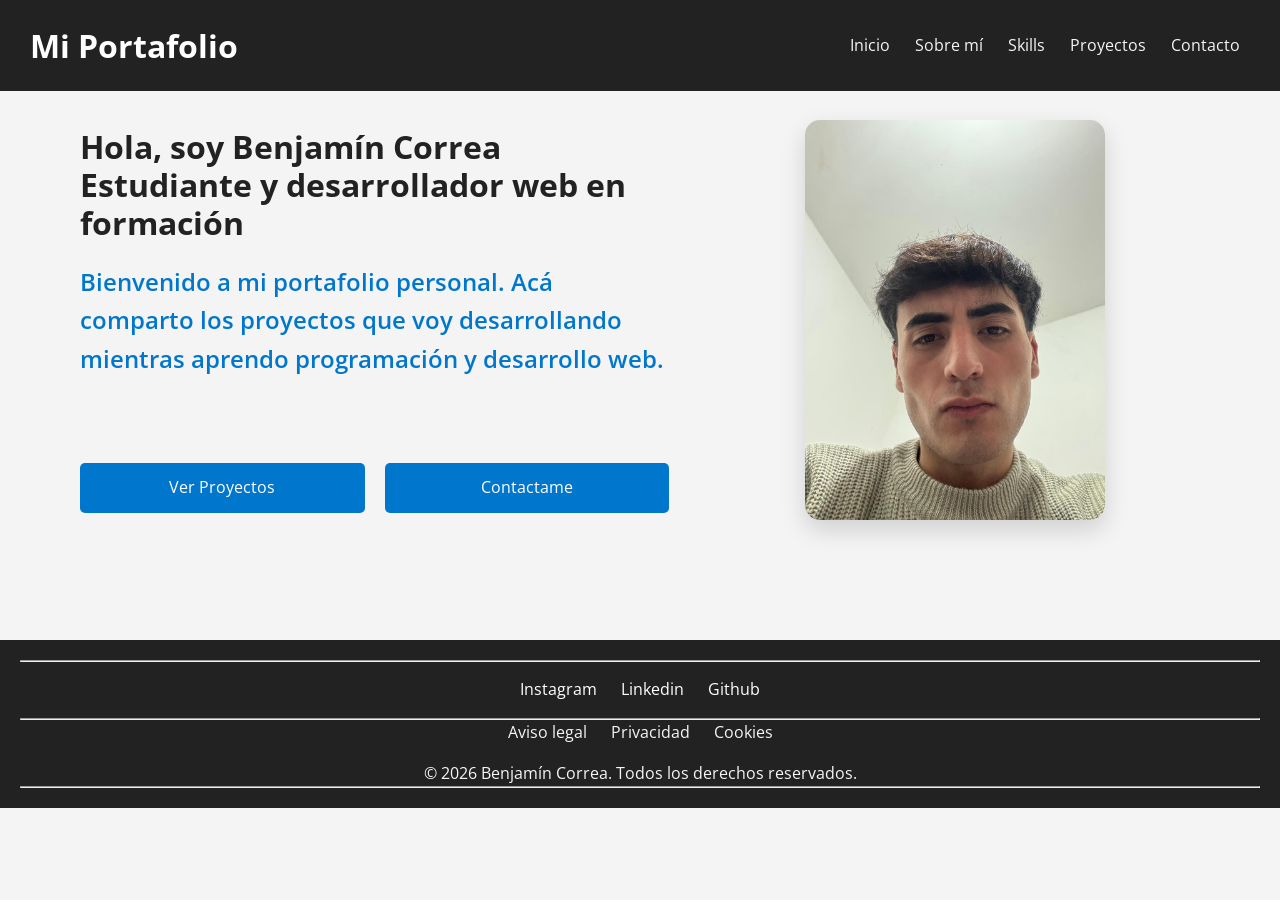
<file: index.html>
<!DOCTYPE html>
<html lang="es">
<head>
    <meta charset="UTF-8">
    <meta name="viewport" content="width=device-width, initial-scale=1.0">
    <title>Mi Portafolio</title>
    <link rel="stylesheet" href="./styles/styles.css">
</head>
<body>
    <header class="header">
        <h1>Mi Portafolio</h1>
        <nav>
            <ul class="nav-bar">
                <li><a href="index.html">Inicio</a></li>
                <li><a href="./pages/about-me.html">Sobre mí</a></li>
                <li><a href="./pages/skills.html">Skills</a></li>
                <li><a href="./pages/projects.html">Proyectos</a></li>
                <li><a href="./pages/contact.html">Contacto</a></li>
            </ul>
        </nav>
    </header>
    <main>
        <section class="hero">
            <div class="hero-container">
                <p>
                    Hola, soy Benjamín Correa Estudiante y desarrollador web en formación
                </p>
                <p>Bienvenido a mi portafolio personal. Acá comparto los proyectos que voy desarrollando mientras aprendo programación y desarrollo web.</p>
            </div>
            <div class="hero-btn">
                    <a class="projects-btn" href="./pages/projects.html">Ver Proyectos</a>

                    <a class="contact-btn" href="./pages/contact.html">Contactame</a>
            </div>
            <div class="hero-img">
                <img src="./img/Face.jpeg" alt="Foto del dueño del portafolio">
            </div>
        </section>
    </main>
    <footer class="footer">
        <div class="footer-links">
            <hr>
            <nav>
                <ul>
                    <li><a href="#">Instagram</a></li>
                    <li><a href="#">Linkedin</a></li>
                    <li><a href="#">Github</a></li>
                </ul>
            </nav>
        </div>
        <div class="footer-privacy">
            <hr>
            <span>Aviso legal</span>
            <span>Privacidad</span>
            <span>Cookies</span>
            <p>
            &copy; 2026 Benjamín Correa. Todos los derechos reservados.
            </p>
            <hr>
        </div>
    </footer>
</body>
</html>
</file>
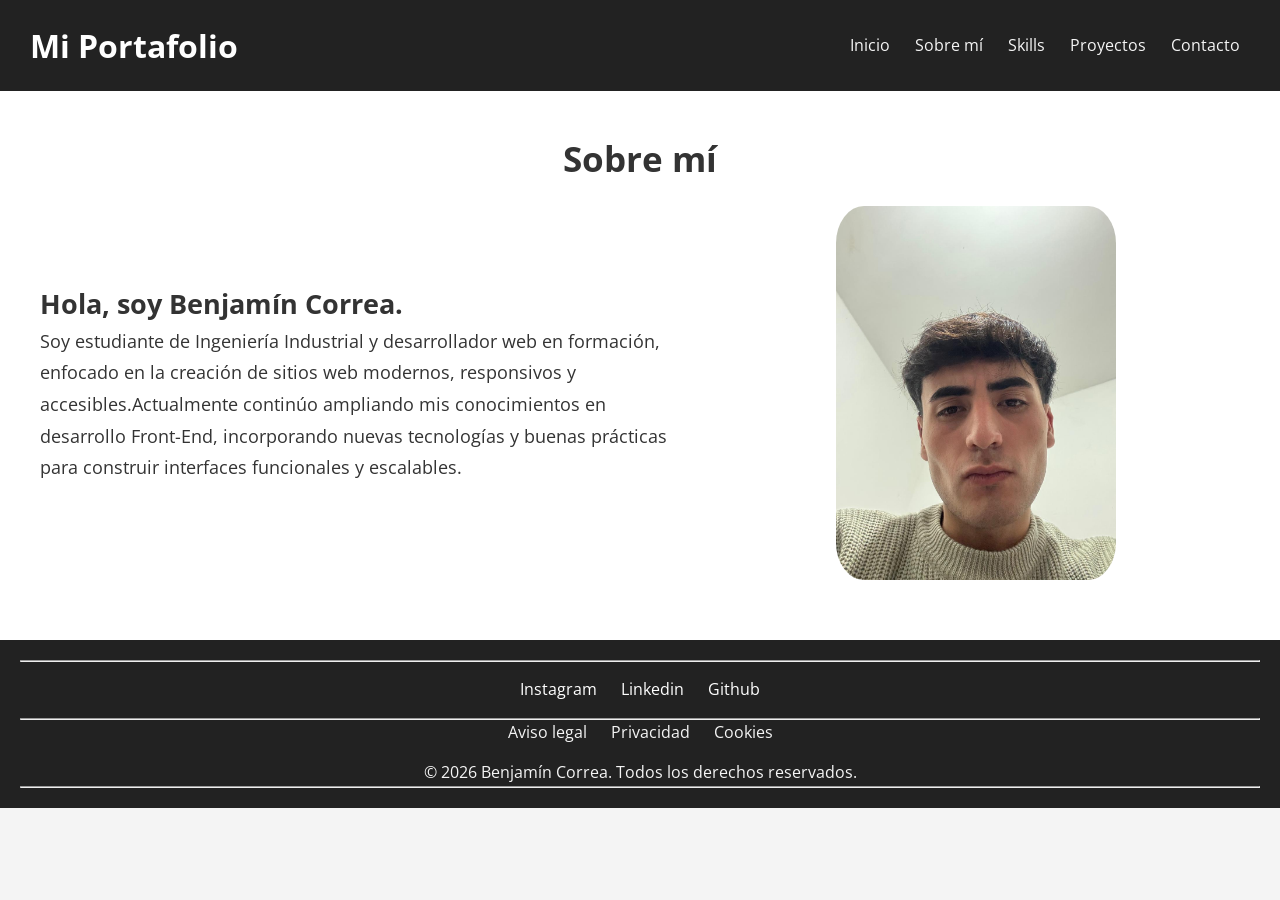
<file: pages/about-me.html>
<!DOCTYPE html>
<html lang="es">
<head>
    <meta charset="UTF-8">
    <meta name="viewport" content="width=device-width, initial-scale=1.0">
    <title>Sobre mí</title>
    <link rel="stylesheet" href="../styles/styles.css">
</head>
<body>
    <header class="header">
        <h1>Mi Portafolio</h1>
        <nav>
            <ul class="nav-bar">
                <li><a href="../index.html">Inicio</a></li>
                <li><a href="about-me.html">Sobre mí</a></li>
                <li><a href="skills.html">Skills</a></li>
                <li><a href="projects.html">Proyectos</a></li>
                <li><a href="contact.html">Contacto</a></li>
            </ul>
        </nav>
    </header>
    <main>
        <section class="sobremi">
            <div class="container">
                <h2>Sobre mí</h2>
                <div class="about-content">
                    <article>
                        <h3>Hola, soy Benjamín Correa.</h3>
                        <p>
                            Soy estudiante de Ingeniería Industrial y desarrollador web en formación, enfocado en la creación de sitios web modernos, responsivos y accesibles.Actualmente continúo ampliando mis conocimientos en desarrollo Front-End, incorporando nuevas tecnologías y buenas prácticas para construir interfaces funcionales y escalables.
                        </p>
                    </article>
                    <aside class="about-img">
                        <img src="../img/Face.jpeg" alt="Foto de Benjamin Correa">
                    </aside>
                </div>
            </div>
        </section>
    </main>
    <footer class="footer">
        <div class="footer-links">
            <hr>
            <nav>
                <ul>
                    <li><a href="#">Instagram</a></li>
                    <li><a href="#">Linkedin</a></li>
                    <li><a href="#">Github</a></li>
                </ul>
            </nav>
        </div>
        <div class="footer-privacy">
            <hr>
            <span>Aviso legal</span>
            <span>Privacidad</span>
            <span>Cookies</span>
            <p>
            &copy; 2026 Benjamín Correa. Todos los derechos reservados.
            </p>
            <hr>
        </div>
    </footer>
</body>
</html>
</file>
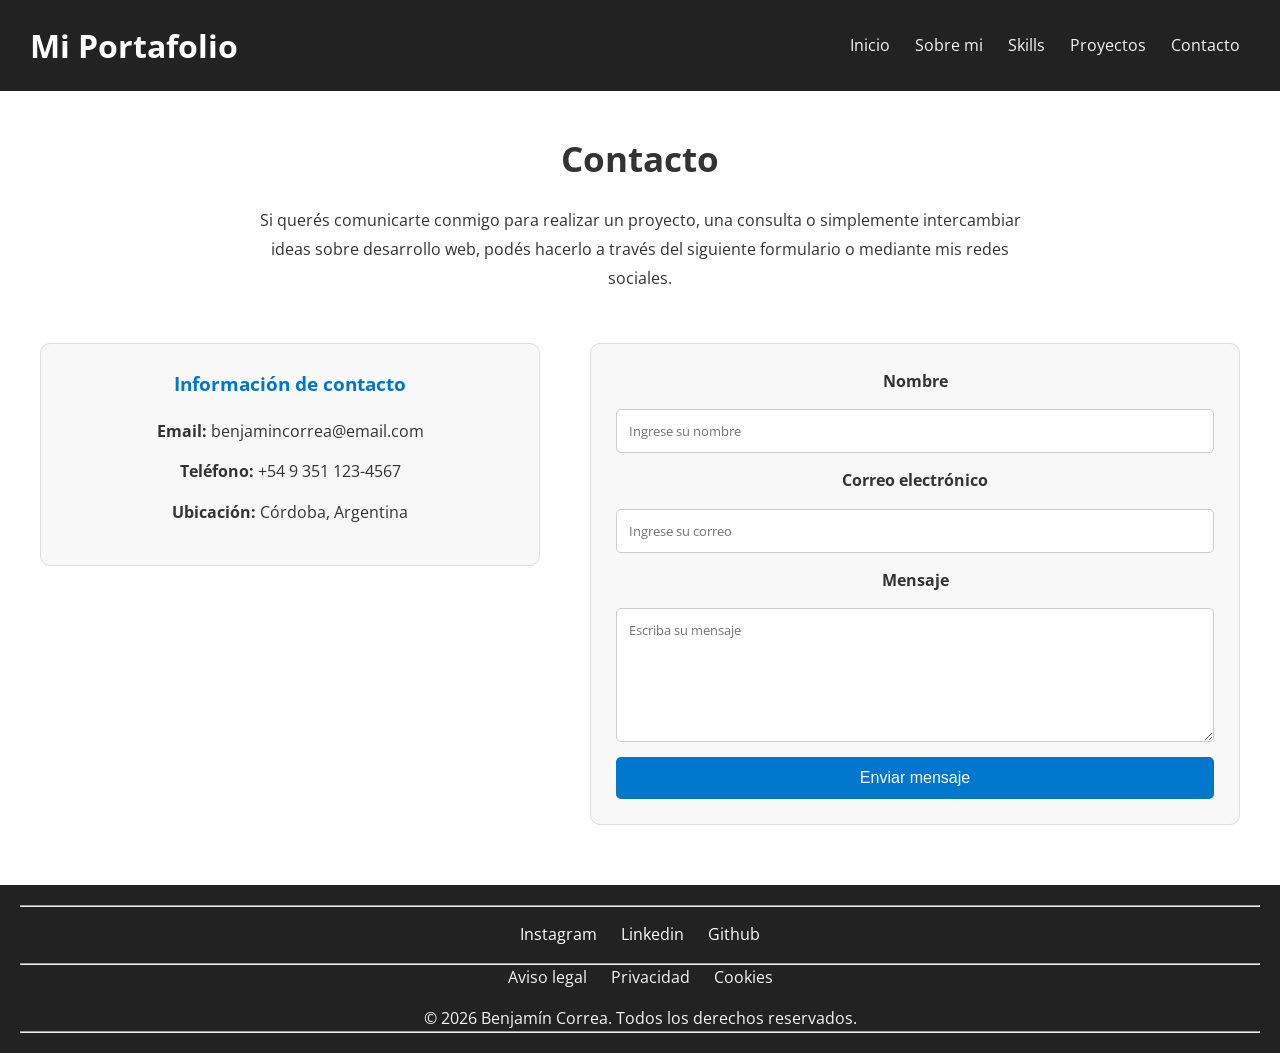
<file: pages/contact.html>
<!DOCTYPE html>
<html lang="es">
<head>
    <meta charset="UTF-8">
    <meta name="viewport" content="width=device-width, initial-scale=1.0">
    <title>Contacto</title>
    <link rel="stylesheet" href="../styles/styles.css">
</head>
<body>
    <header class="header">
        <h1>Mi Portafolio</h1>
        <nav>
            <ul class="nav-bar">
                <li><a href="../index.html">Inicio</a></li>
                <li><a href="about-me.html">Sobre mi</a></li>
                <li><a href="skills.html">Skills</a></li>
                <li><a href="projects.html"> Proyectos</a></li>
                <li><a href="contact.html">Contacto</a></li>
            </ul>
            </nav>
    </header>
<main>
    <section class="contact">
        <div class="container">
            <h2>Contacto</h2>
            <p class="contact-description">
                Si querés comunicarte conmigo para realizar un proyecto, una consulta o simplemente intercambiar ideas sobre desarrollo web, podés hacerlo a través del siguiente formulario o mediante mis redes sociales.
            </p>
            <div class="contact-content">
                <div class="contact-info">
                    <h3>Información de contacto</h3>
                    <p><strong>Email:</strong> benjamincorrea@email.com</p>
                    <p><strong>Teléfono:</strong> +54 9 351 123-4567</p>
                    <p><strong>Ubicación:</strong> Córdoba, Argentina</p>
                </div>
                <form class="contact-form">
                    <label for="name">Nombre</label>
                    <input type="text" id="name" placeholder="Ingrese su nombre">
                    <label for="email">Correo electrónico</label>
                    <input type="email" id="email" placeholder="Ingrese su correo">
                    <label for="message">Mensaje</label>
                    <textarea id="message" rows="6" placeholder="Escriba su mensaje"></textarea>
                    <button type="submit">Enviar mensaje</button>
                </form>
            </div>
        </div>
    </section>
</main>
    <footer class="footer">
        <div class="footer-links">
            <hr>
            <nav>
                <ul>
                    <li><a href="#">Instagram</a></li>
                    <li><a href="#">Linkedin</a></li>
                    <li><a href="#">Github</a></li>
                </ul>
            </nav>
        </div>
        <div class="footer-privacy">
            <hr>
            <span>Aviso legal</span>
            <span>Privacidad</span>
            <span>Cookies</span>
            <p>
                &copy; 2026 Benjamín Correa. Todos los derechos reservados.
            </p>
            <hr>
        </div>
    </footer>
</body>
</html>
</file>
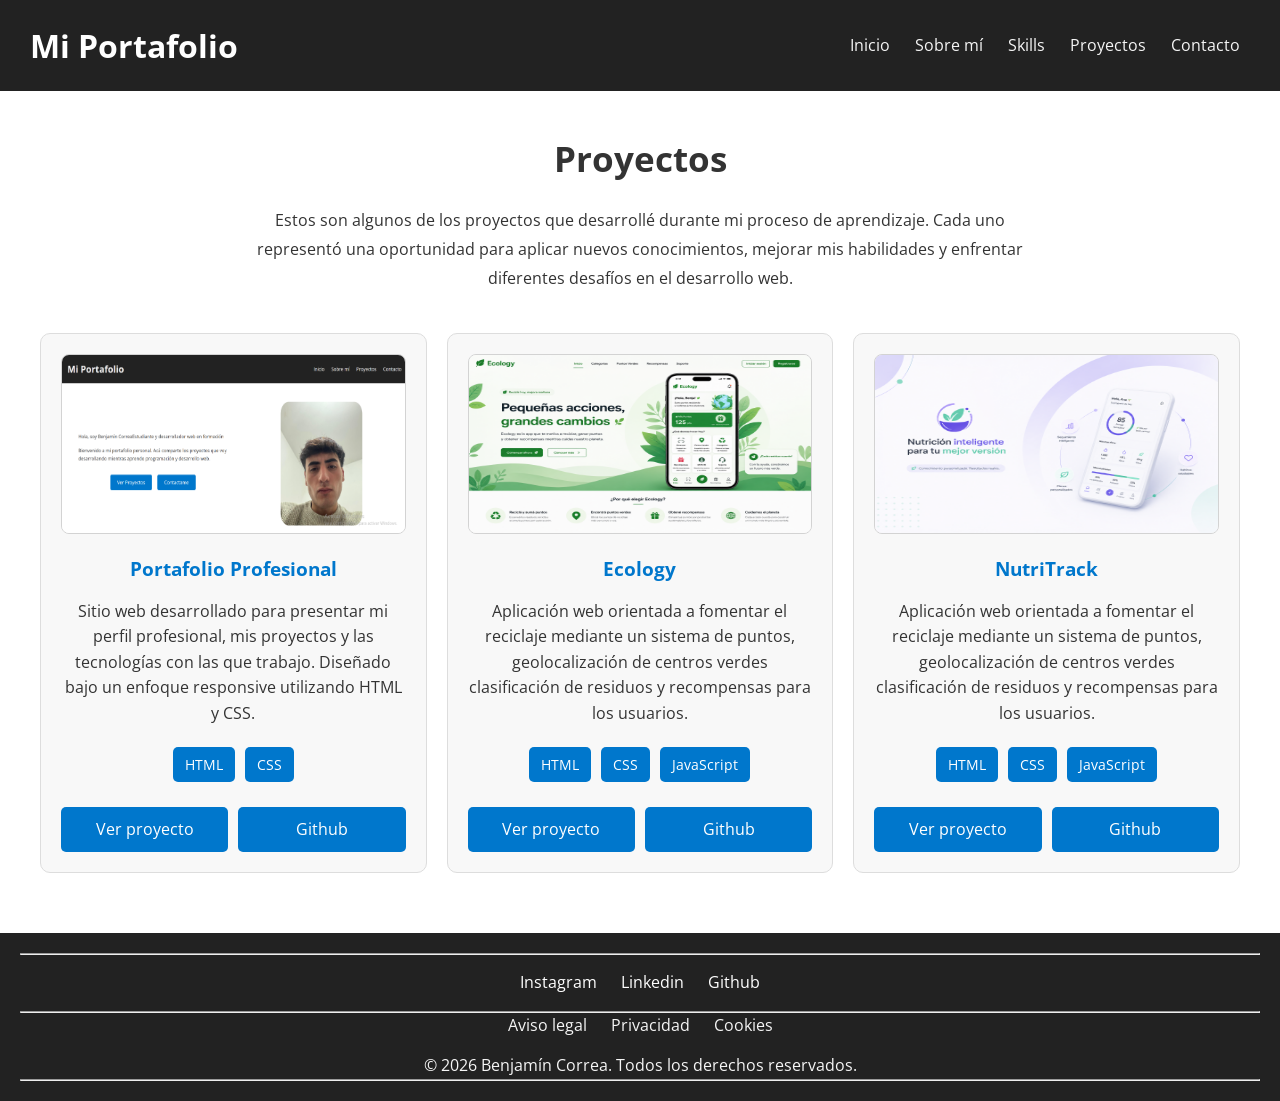
<file: pages/projects.html>
<!DOCTYPE html>
<html lang="es">
<head>
    <meta charset="UTF-8">
    <meta name="viewport" content="width=device-width, initial-scale=1.0">
    <title>Mis proyectos</title>
    <link rel="stylesheet" href="../styles/styles.css">
</head>
<body>
    <header class="header">
        <h1>Mi Portafolio</h1>
        <nav>
            <ul class="nav-bar">
                <li><a href="../index.html">Inicio</a></li>
                <li><a href="about-me.html">Sobre mí</a></li>
                <li><a href="skills.html">Skills</a></li>
                <li><a href="projects.html">Proyectos</a></li>
                <li><a href="contact.html">Contacto</a></li>
                </ul>
            </nav>
    </header>
    <main>
        <section class="projects">
            <div class="container">
                <h2>Proyectos</h2>
                <p>
                    Estos son algunos de los proyectos que desarrollé durante mi proceso de aprendizaje. Cada uno representó una oportunidad para aplicar nuevos conocimientos, mejorar mis habilidades y enfrentar diferentes desafíos en el desarrollo web.
                </p>
                <div class="projects-cards">

                    <!--PROYECTO N°1-->
                    <article>
                        <img src="../img/Miportfolio.png" alt="Foto del inicio del portafolio de Benjamin Correa">
                        <div class="project-content">
                            <h3>Portafolio Profesional</h3>
                            <p>
                                Sitio web desarrollado para presentar mi perfil profesional, mis proyectos y las tecnologías con las que trabajo. Diseñado bajo un enfoque responsive utilizando HTML y CSS.
                            </p>
                        </div>
                        <div class="project-stack">
                            <ul class="project-list">
                                <li>HTML</li>
                                <li>CSS</li>
                            </ul>
                        </div>
                        <div class="project-links">
                            <a href="https://github.com/correabenja/Estructura-base-del-sitio-web-personal.git" target="_blank">
                                Ver proyecto
                            </a>
                            <a href="https://github.com/correabenja" target="_blank">
                                Github
                            </a>
                        </div>
                    </article>

                    <!--PROYECTO N°2-->
                    <article>
                        <img src="../img/ecology.png" alt="Foto sobre una aplicación ecologica">
                        <div class="project-content">
                            <h3>Ecology</h3>
                            <p>
                                Aplicación web orientada a fomentar el reciclaje mediante un sistema de puntos, geolocalización de centros verdes clasificación de residuos y recompensas para los usuarios.
                            </p>
                        </div>
                        <div class="project-stack">
                            <ul class="project-list">
                                <li>HTML</li>
                                <li>CSS</li>
                                <li>JavaScript</li>
                            </ul>
                        </div>
                        <div class="project-links">
                            <a href="https://github.com/correabenja/Estructura-base-del-sitio-web-personal.git" target="_blank">
                                Ver proyecto
                            </a>
                            <a href="https://github.com/correabenja" target="_blank">
                                Github
                            </a>
                        </div>
                    </article>

                    <!--PROYECTO N°3-->
                    <article>
                        <img src="../img/NutriTrack.png" alt="Pagina web para trackear tus comidas">
                        <div class="project-content">
                            <h3>NutriTrack</h3>
                            <p>
                                Aplicación web orientada a fomentar el reciclaje mediante un sistema de puntos, geolocalización de centros verdes clasificación de residuos y recompensas para los usuarios.
                            </p>
                        </div>
                        <div class="project-stack">
                            <ul class="project-list">
                                <li>HTML</li>
                                <li>CSS</li>
                                <li>JavaScript</li>
                            </ul>
                        </div>
                        <div class="project-links">
                            <a href="https://github.com/correabenja/Estructura-base-del-sitio-web-personal.git" target="_blank">
                                Ver proyecto
                            </a>
                            <a href="https://github.com/correabenja" target="_blank">
                                Github
                            </a>
                        </div>
                    </article>
                </div>
            </div>
        </section>
    </main>
    <footer class="footer">
        <div class="footer-links">
            <hr>
            <nav>
                <ul>
                    <li><a href="#">Instagram</a></li>
                    <li><a href="#">Linkedin</a></li>
                    <li><a href="#">Github</a></li>
                </ul>
            </nav>
        </div>
        <div class="footer-privacy">
            <hr>
            <span>Aviso legal</span>
            <span>Privacidad</span>
            <span>Cookies</span>
            <p>
                &copy; 2026 Benjamín Correa. Todos los derechos reservados.
            </p>
            <hr>
        </div>
    </footer>
</body>
</html>
</file>
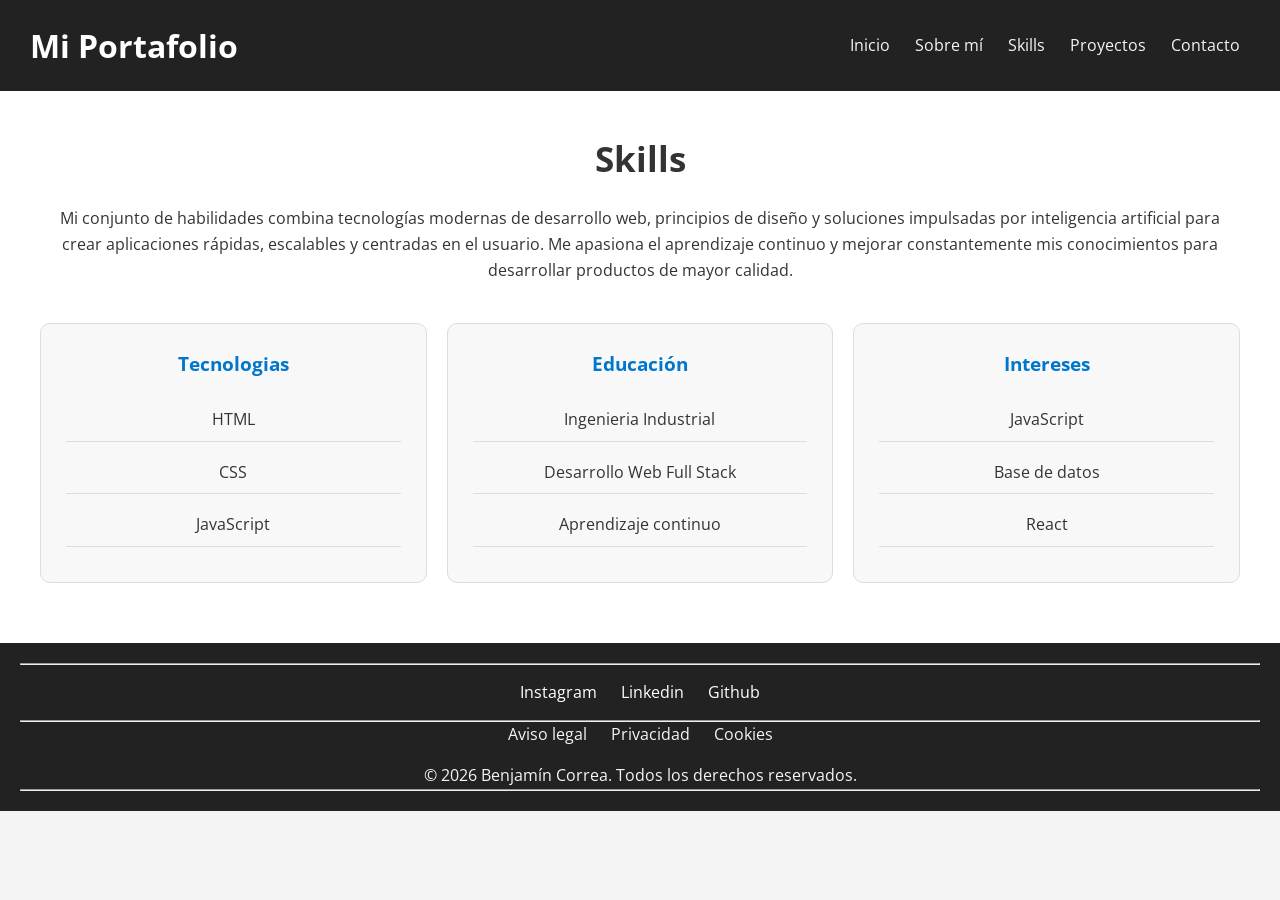
<file: pages/skills.html>
<!DOCTYPE html>
<html lang="en">
<head>
    <meta charset="UTF-8">
    <meta name="viewport" content="width=device-width, initial-scale=1.0">
    <title>Skills</title>
    <link rel="stylesheet" href="../styles/styles.css">
</head>
<body>
    <header class="header">
        <h1>Mi Portafolio</h1>
        <nav>
            <ul class="nav-bar">
                <li><a href="../index.html">Inicio</a></li>
                <li><a href="about-me.html">Sobre mí</a></li>
                <li><a href="skills.html">Skills</a></li>
                <li><a href="projects.html">Proyectos</a></li>
                <li><a href="contact.html">Contacto</a></li>
            </ul>
        </nav>
    </header>
    <main>
        <section class="skills">
            <div class="container">
                <h2>Skills</h2>
                <div class="skills-content">
                    <article>
                        <p>Mi conjunto de habilidades combina tecnologías modernas de desarrollo web, principios de diseño y soluciones impulsadas por inteligencia artificial para crear aplicaciones rápidas, escalables y centradas en el usuario. Me apasiona el aprendizaje continuo y mejorar constantemente mis conocimientos para desarrollar productos de mayor calidad.</p>
                    </article>
                </div>
                <div class="skills-info">
                    <article class="info-card">
                        <h3>Tecnologias</h3>
                        <ul>
                            <li>HTML</li>
                            <li>CSS</li>
                            <li>JavaScript</li>
                        </ul>
                    </article>
                    <article class="info-card">
                        <h3>Educación</h3>
                        <ul>
                            <li>Ingenieria Industrial</li>
                            <li> Desarrollo Web Full Stack</li>
                            <li>Aprendizaje continuo </li>
                        </ul>
                    </article>
                    <article class="info-card">
                        <h3>Intereses</h3>
                        <ul>
                            <li>JavaScript</li>
                            <li>Base de datos</li>
                            <li>React</li>
                        </ul>
                    </article>
                </div>
            </div>
        </section>
    </main>
    <footer class="footer">
        <div class="footer-links">
            <hr>
            <nav>
                <ul>
                    <li><a href="#">Instagram</a></li>
                    <li><a href="#">Linkedin</a></li>
                    <li><a href="#">Github</a></li>
                </ul>
            </nav>
        </div>
        <div class="footer-privacy">
            <hr>
            <span>Aviso legal</span>
            <span>Privacidad</span>
            <span>Cookies</span>
            <p>
            &copy; 2026 Benjamín Correa. Todos los derechos reservados.
            </p>
            <hr>
        </div>
    </footer>
</body>
</html>
</file>
<file: styles/styles.css>
/*Import Font*/
@import url('https://fonts.googleapis.com/css2?family=Open+Sans:ital,wght@0,300..800;1,300..800&display=swap');


/* Reset básico */
* {
    margin: 0;
    padding: 0;
    box-sizing: border-box;
}

/* ===========================
    HOME
=========================== */
/* Estilos generales */
body {
    font-family: "Open Sans", sans-serif;
    background-color: #f4f4f4;
    color: #333;
    line-height: 1.6;
}

/* ===========================
    HEADER
=========================== */
.header{
    display: flex;
    flex-direction: column;
    align-items: center;
    justify-content: center;
    position: fixed;
    top: 0;
    left: 0;
    width: 100%;
    background: #222;
    color: #fff;
    padding: 15px;
}

.nav-bar {
    display: flex;
    gap: 25px;
    list-style: none;
    padding: 0 10px;
}
.nav-bar a {
    color: #f5f5f5;
    text-decoration: none;
    transition: all ease 1s;
}
.nav-bar a:hover{
    background-color: #f4f4f4;
    color: #222;
    border-radius: 5px;
    padding: 5px;
}

/* ===========================
    HERO
=========================== */
.hero{
    display: grid;
    grid-template-columns: 1fr;
    grid-template-areas: 
    "content"
    "image"
    "button";
    align-items: center;
    justify-items: center;
    margin-top: 80px;
    gap: 30px;
    padding: 40px 25px;
}

.hero-container{
    grid-area: content;
    text-align: center;
}
.hero-container p{
    margin-bottom: 20px;
}

/* Hola, soy Benjamín Correa */
.hero-container p:first-child{
    font-size: 2rem;
    font-weight: 700;
    color: #222;
    line-height: 1.2;
}

/* Estudiante y desarrollador */
.hero-container p:nth-child(2){
    font-size: 1.5rem;
    color: #0077cc;
    font-weight: 600;
}

/* Imagen */
.hero-img{
    grid-area: image;
    display: flex;
    justify-content: center;
    align-items: center;
}
.hero-img img{
    width: 100%;
    max-width: 300px;
    height: auto;
    border-radius: 15px;
    box-shadow: 0px 10px 25px rgba(0,0,0,.15);
}

/* Botones */
.hero-btn{
    grid-area: button;
    display: flex;
    gap: 20px;
    margin-top: 10px;
    width: 100%;
    justify-content: center;
    align-items: center;
}
.hero-btn a{
    width: 100%;
    padding: 12px 25px;
    text-decoration: none;
    text-align: center;
    background-color: #0077cc;
    color: #fff;
    border-radius: 5px
}
.hero-btn a:hover{
    background-color: #005fa3;
}

/* ===========================
    ABOUT ME
=========================== */
.sobremi{
    background-color: #fff;
    padding: 60px 40px;
}
.container{
    margin-top: 70px;
}
.container h2{
    text-align: center;
    font-size: 2.2rem;
    margin-bottom: 20px;
}

/* Contenedor principal */
.about-content{
    display: grid;
    grid-template-columns: 1fr;
    grid-template-areas:
    "text"
    "image";
    align-items: center;
    gap: 25px;
    align-items: center;
    text-align: center;
}
.about-content article{
    grid-area: text;
}
.about-content h3{
    font-size: 1.7rem;
}
.about-content p{
    font-size: 1.1rem;
    line-height: 1.8;
    margin-bottom: 20px;
}

/* Imagen */
.about-img{
    grid-area: image;
    display: flex;
    justify-content: center;
}
.about-img img{
    width: 320px;
    border-radius: 10%;
}

/* ===========================
    SKILLS
=========================== */
.skills{
    background-color: #fff;
    padding: 60px 40px;
}
.container{
    margin-top: 70px;
    text-align: center;
}
.container h2{
    text-align: center;
    font-size: 2.2rem;
    margin-bottom: 20px;
}
/* Tarjetas */
.skills-info{
    display: grid;
    grid-template-columns: 1fr;
    gap: 25px;
    margin-top: 40px;
}
.info-card{
    display: flex;
    flex-direction: column;
    align-items: center;
    justify-content: center;
    text-align: center;
    padding: 25px;
    border: 1px solid #ddd;
    border-radius: 10px;
    background-color: #f8f8f8;
}
.info-card h3{
    margin-bottom: 20px;
    color: #0077cc;
}
.info-card ul{
    list-style: none;
    width: 100%;
}
.info-card li{
    margin-bottom: 10px;
    padding: 8px;
    border-bottom: 1px solid #ddd;
}

/* ===========================
    PROJECTS
=========================== */
.projects{
    background-color: #fff;
    padding: 60px 40px;
}
.projects h2{
    text-align: center;
    font-size: 2.2rem;
    margin-bottom: 20px;
}
.projects > .container > p{
    max-width: 800px;
    margin: 0 auto 40px;
    text-align: center;
    line-height: 1.8;
}

/* Contenedor de tarjetas */
.projects-cards{
    display: grid;
    grid-template-columns: 1fr;
    gap: 25px;
}

/* Tarjetas */
.projects-cards article{
    display: flex;
    flex-direction: column;
    border: 1px solid #ddd;
    border-radius: 10px;
    padding: 20px;
    background-color: #f8f8f8;
}

/* Imagen */
.projects-cards img{
    width: 100%;
    height: 180px;
    background-color: #d9d9d9;
    border: 1px solid #d3d3d3;
    border-radius: 8px;
    margin-bottom: 20px;
}

/* Contenido */
.project-content h3{
    text-align: center;
    margin-bottom: 15px;
    color: #0077cc;
}
.project-content p{
    line-height: 1.6;
    text-align: center;
    margin-bottom: 20px;
}

/* Tecnologías */
.project-stack{
    display: flex;
    justify-content: center;
    align-items: center;
    margin-bottom: 25px;
}
.project-list{
    display: flex;
    gap: 10px;
    list-style: none;
    flex-wrap: wrap;
}
.project-list li{
    background-color: #0077cc;
    color: white;
    padding: 6px 12px;
    border-radius: 5px;
    font-size: 0.9rem;
}

/* Botones */
.project-links{
    display: flex;
    justify-content: center;
    gap: 10px;
}
.project-links a{
    width: 100%;
    text-align: center;
    text-decoration: none;
    background-color: #0077cc;
    color: white;
    padding: 10px;
    border-radius: 5px;
    transition: .3s;
}
.project-links a:hover{
    background-color: #005fa3;
}

/* ===========================
    CONTACT
=========================== */
.contact{
    background-color: #fff;
    padding: 60px 40px;
}
.contact h2{
    text-align: center;
    font-size: 2.2rem;
    margin-bottom: 20px;
}
.contact-description{
    text-align: center;
    max-width: 800px;
    margin: 0 auto 50px;
    line-height: 1.8;
}

/* Contenedor */
.contact-content{
    display: grid;
    grid-template-columns: 1fr;
    align-items: center;
    gap: 40px;
}

/* Información */
.contact-info{
    padding: 25px;
    border: 1px solid #ddd;
    border-radius: 10px;
    background-color: #f8f8f8;
}
.contact-info h3{
    color: #0077cc;
    margin-bottom: 20px;
}
.contact-info p{
    margin-bottom: 15px;
}

/* Formulario */
.contact-form{
    display: flex;
    flex-direction: column;
    gap: 15px;
    padding: 25px;
    border: 1px solid #ddd;
    border-radius: 10px;
    background-color: #f8f8f8;
}
.contact-form label{
    font-weight: bold;
}
.contact-form input,
.contact-form textarea{
    width: 100%;
    padding: 12px;
    border: 1px solid #ccc;
    border-radius: 5px;
    font-family: inherit;
}
.contact-form textarea{
    resize: vertical;
}
.contact-form button{
    padding: 12px;
    border: none;
    border-radius: 5px;
    background-color: #0077cc;
    color: white;
    font-size: 1rem;
    cursor: pointer;
    transition: .3s;
}
.contact-form button:hover{
    background-color: #005fa3;
}

/* ===========================
    FOOTER
=========================== */
.footer {
    background-color: #222;
    width: 100%;
    color: #f5f5f5;
    text-align: center;
    padding: 20px;
}
.footer ul {
    list-style: none;
    margin: 15px 0;
}
.footer li {
    display: inline-block;
    margin: 0 10px;
}
.footer a {
    color: #fff;
    text-decoration: none;
}
.footer span {
    margin: 0 10px;
}
.footer p {
    margin-top: 15px;
}

/* ===========================
    TABLET
=========================== */
@media (min-width: 720px){
    /* HEADER */
    .header{
        flex-direction: row;
        justify-content: space-between;
        align-items: center;
        padding: 20px 20px;
    }
    .nav-bar{
        flex-direction: row;
        justify-content: center;
        gap: 20px;
        margin-top: 0;
    }
    /* HERO */
    .hero{
        display: grid;
        grid-template-columns: 1.3fr 1fr;
        grid-template-areas:
            "content image"
            "button button";
        gap: 40px;
        align-items: center;
    }
    .hero-container{
        text-align: left;
    }
    .hero-btn{
        justify-content: flex-start;
        flex-direction: row;
    }
    /* ABOUT */
    .about-content{
        display: grid;
        grid-template-columns: 1fr 1.2fr;
        grid-template-areas:
            "text image";
        gap: 40px;
        align-items: center;
        text-align: left;
    }
    .about-img img{
        max-width: 280px;
    }
    /*SKILLS*/
    .skills-info{
        grid-template-columns: repeat(2, 1fr);
        gap: 20px;
    }
    .info-card:last-child{
        grid-column: span 2;
    }
    /* PROJECTS */
    .projects-cards{
        grid-template-columns: repeat(2, 1fr);
        gap: 20px;
    }
    article:last-child{
        grid-column: span 2;
    }
    /* CONTACT */
    .contact-content{
        grid-template-columns: 1fr 1fr;
        gap: 30px;
        align-items: start;
    }
}

/* ===========================
    DESKTOP
=========================== */
@media (min-width: 1024px){
    /*INICIO*/
    .header{
        flex-direction: row;
        justify-content: space-between;
        align-items: center;
        padding: 20px 30px;
    }
    /*NAVBAR*/
    .nav-bar{
        flex-direction: row;
        gap: 25px;
        margin-top: 0;
    }
    /*HERO*/
    .hero{
        grid-template-columns: 1.2fr 1fr;
        grid-template-areas:
            "content image"
            "button image";
        max-width: 1200px;
        margin: 80px auto;
        padding: 40px 40px;
    }
    .hero-container{
        text-align: left;
    }
    .hero-btn{
        flex-direction: row;
        justify-content: center;
    }
    
    /*ABOUT ME*/
    .about-content{
        grid-template-columns: 1.2fr 1fr;
        grid-template-areas:
        "text image";
    }

    /*SKILLS*/
    .skills-info{
        grid-template-columns: repeat(3, 1fr);
    }
    .info-card:last-child{
        grid-column: span 1;
    }

    /*PROYECTS*/
    .projects-cards{
        grid-template-columns: repeat(3,1fr);
    }
    article:last-child{
        grid-column: span 1;
    }
    /*CONTACT ME*/
        .contact-content{
        grid-template-columns: 1fr 1.3fr;
        gap: 50px;
        align-items: start;
    }
}
</file>
